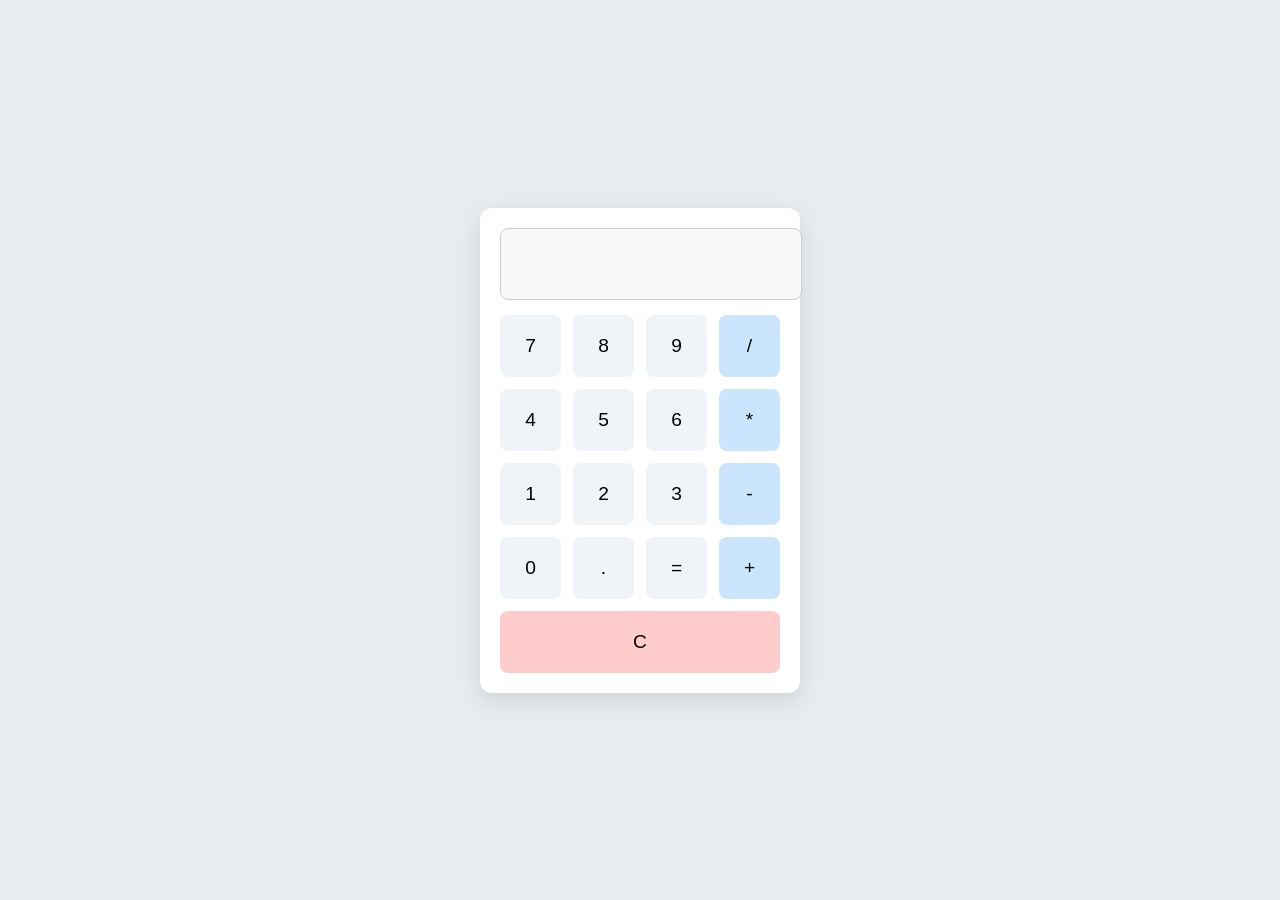
<file: index.html>
<!DOCTYPE html>
<html lang="en">
<head>
  <meta charset="UTF-8" />
  <meta name="viewport" content="width=device-width, initial-scale=1.0"/>
  <title>Basic Calculator</title>
  <link rel="stylesheet" href="calculator.css" />
</head>
<body>
  <div class="calculator">
    <input type="text" id="display" readonly />
    <div class="buttons">
      <button class="btn">7</button>
      <button class="btn">8</button>
      <button class="btn">9</button>
      <button class="btn">/</button>

      <button class="btn">4</button>
      <button class="btn">5</button>
      <button class="btn">6</button>
      <button class="btn">*</button>

      <button class="btn">1</button>
      <button class="btn">2</button>
      <button class="btn">3</button>
      <button class="btn">-</button>

      <button class="btn">0</button>
      <button class="btn">.</button>
      <button class="btn">=</button>
      <button class="btn">+</button>

      <button class="btn">C</button>
    </div>
  </div>

  <script src="calculator.js"></script>
</body>
</html>
</file>
<file: calculator.css>
body {
  font-family: 'Segoe UI', sans-serif;
  background-color: #e6ecf0;
  display: flex;
  justify-content: center;
  align-items: center;
  height: 100vh;
  margin: 0;
}
.calculator {
  background-color: #ffffff;
  padding: 20px;
  border-radius: 12px;
  box-shadow: 0 8px 24px rgba(0, 0, 0, 0.1);
  width: 280px;
}

#display {
  width: 100%;
  height: 50px;
  font-size: 1.5rem;
  text-align: right;
  padding: 10px;
  border: 1px solid #ccc;
  border-radius: 8px;
  margin-bottom: 15px;
  background-color: #f7f9fb;
}

.buttons {
  display: grid;
  grid-template-columns: repeat(4, 1fr);
  gap: 12px;
}

.btn {
  padding: 20px;
  font-size: 1.2rem;
  background-color: #f0f4f8;
  border: none;
  border-radius: 8px;
  cursor: pointer;
  transition: background-color 0.2s ease;
}

.btn:hover {
  background-color: #d9e2ec;
}

.btn:nth-child(4n),
.btn:nth-child(17) {
  background-color: #cce5ff;
}

.btn:nth-child(4n):hover,
.btn:nth-child(17):hover {
  background-color: #b3d8ff;
}

.btn:last-child {
  grid-column: span 4;
  background-color: #ffcccc;
}

.btn:last-child:hover {
  background-color: #ffb3b3;
}
</file>
<file: cal.css>
body {
  font-family: 'Segoe UI', sans-serif;
  background-color: #e6ecf0;
  display: flex;
  justify-content: center;
  align-items: center;
  height: 100vh;
  margin: 0;
}
.calculator {
  background-color: #ffffff;
  padding: 20px;
  border-radius: 12px;
  box-shadow: 0 8px 24px rgba(0, 0, 0, 0.1);
  width: 280px;
}

#display {
  width: 100%;
  height: 50px;
  font-size: 1.5rem;
  text-align: right;
  padding: 10px;
  border: 1px solid #ccc;
  border-radius: 8px;
  margin-bottom: 15px;
  background-color: #f7f9fb;
}

.buttons {
  display: grid;
  grid-template-columns: repeat(4, 1fr);
  gap: 12px;
}

.btn {
  padding: 20px;
  font-size: 1.2rem;
  background-color: #f0f4f8;
  border: none;
  border-radius: 8px;
  cursor: pointer;
  transition: background-color 0.2s ease;
}

.btn:hover {
  background-color: #d9e2ec;
}

.btn:nth-child(4n),
.btn:nth-child(17) {
  background-color: #cce5ff;
}

.btn:nth-child(4n):hover,
.btn:nth-child(17):hover {
  background-color: #b3d8ff;
}

.btn:last-child {
  grid-column: span 4;
  background-color: #ffcccc;
}

.btn:last-child:hover {
  background-color: #ffb3b3;
}
</file>
